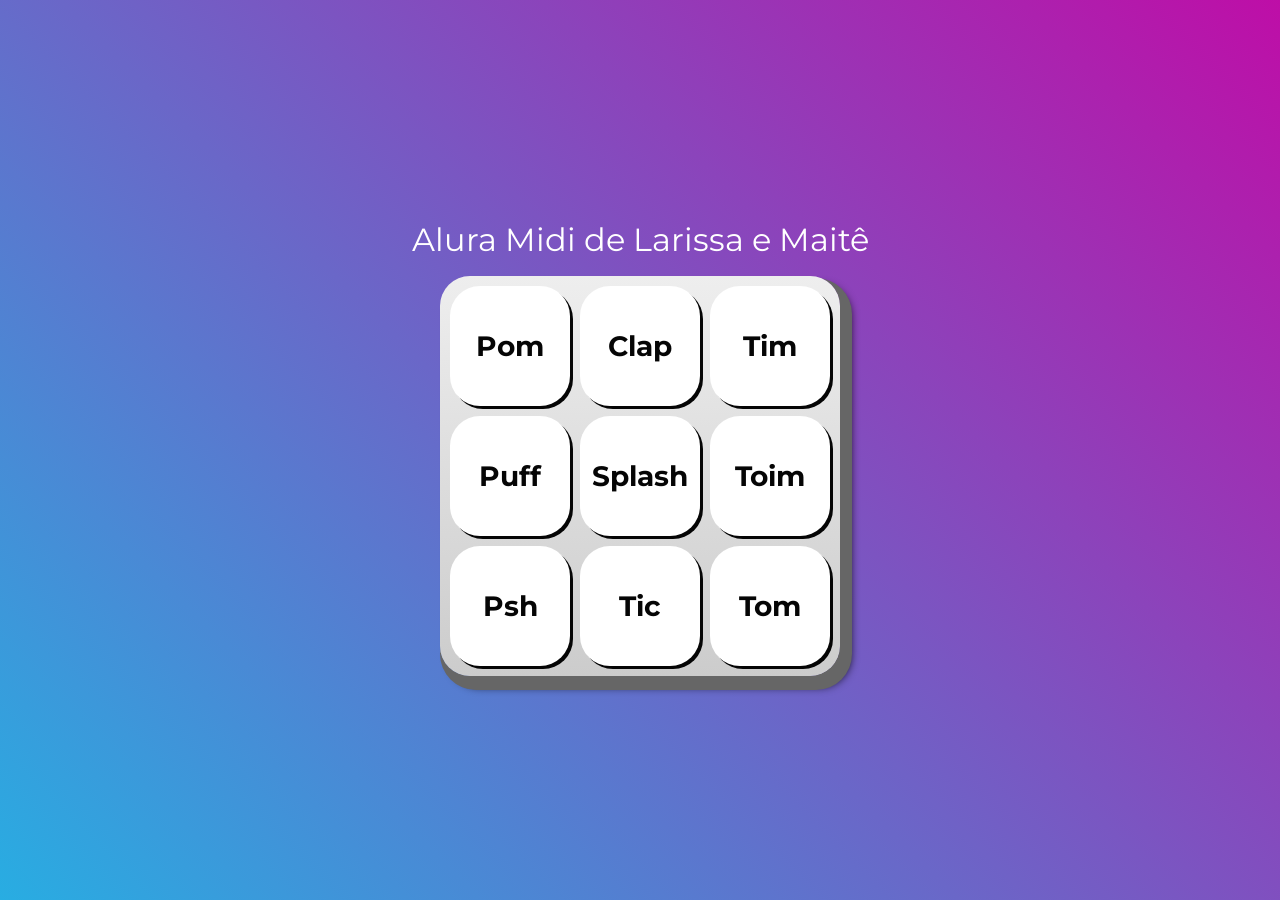
<file: index.html>
<!DOCTYPE html>
<html lang="pt-BR">
<head>
    <meta charset="UTF-8">
    <meta http-equiv="X-UA-Compatible" content="IE=edge">
    <meta name="viewport" content="width=device-width, initial-scale=1.0">

    <title>Alura MIDI</title>

    <link rel="preconnect" href="https://fonts.googleapis.com">
    <link rel="preconnect" href="https://fonts.gstatic.com" crossorigin>
    <link href="https://fonts.googleapis.com/css2?family=Montserrat:wght@500;600&display=swap" rel="stylesheet">

    <link rel="icon" type="image/png" href="images/bateria.png">
    <link rel="stylesheet" href="css/reset.css">
    <link rel="stylesheet" href="css/estilos.css">

</head>
<body>

    <h1>Alura Midi de Larissa e Maitê</h1>

    <section class="teclado">
        <button onclick="tocaSomPom()" class="tecla tecla_pom">Pom</button>
        <button onclick="tocaSomClap()" class="tecla tecla_clap">Clap</button>
        <button onclick="tocaSomTim()" class="tecla tecla_tim">Tim</button>
        <button onclick="tocaSomPuff()" class="tecla tecla_puff">Puff</button>
        <button onclick="tocaSomSplash()" class="tecla tecla_splash">Splash</button>
        <button onclick="tocaSomToim()" class="tecla tecla_toim">Toim</button>
        <button onclick="tocaSomPsh()" class="tecla tecla_psh">Psh</button>
        <button onclick="tocaSomTic()" class="tecla tecla_tic">Tic</button>
        <button onclick="tocaSomTom()" class="tecla tecla_tom">Tom</button>
    </section>

    <audio src="sounds/keyq.wav" id="som_tecla_pom"></audio>
    <audio src="sounds/keyw.wav" id="som_tecla_clap"></audio>
    <audio src="sounds/keye.wav" id="som_tecla_tim"></audio>
    <audio src="sounds/keya.wav" id="som_tecla_puff"></audio>
    <audio src="sounds/keys.wav" id="som_tecla_splash"></audio>
    <audio src="sounds/keyd.wav" id="som_tecla_toim"></audio>
    <audio src="sounds/keyz.wav" id="som_tecla_psh"></audio>
    <audio src="sounds/keyx.wav" id="som_tecla_tic"></audio>
    <audio src="sounds/keyc.wav" id="som_tecla_tom"></audio>
    <script src="main.js"></script>

</body>
</html>
</file>
<file: css/estilos.css>
:root {
  --preto: #080808;
  --preto: #050505;
  --roxo: #ac5ee0;
  --branca: #fff;
  --luz: rgb(255, 0, 212);
}

body {
  align-items: center;
  background: linear-gradient(45deg, #28ade2 0%,#be0ea7 100%);
  display: flex;
  justify-content: center;
  flex-direction: column;
  font-family: 'Montserrat', sans-serif;
  min-height: 100vh;
}

h1 {
  color: var(--branca);
  margin-bottom: 20px;
  font-size: 2rem;
}

.teclado {
  background: linear-gradient(to bottom, #eeeeee 0%,#cccccc 100%);
  box-shadow: 6px 8px 0 6px #666, 10px 10px 10px #000;
  border-radius: 30px;
  display: grid;
  gap: 10px;
  grid-template-columns: repeat(3, 1fr);
  padding: 10px;
}

.tecla {
  background-color: var(--branca);
  border-radius: 30px;
  box-shadow: 3px 3px 0 var(--preto);
  color: var(--preto);
  cursor: pointer;
  height: 120px;
  font-size: 1.75em;
  font-weight: bold;
  line-height: 120px;
  text-align: center;
  width: 120px;
}

.tecla.ativa,
.tecla:active {
  background-color: var(--preto);
  border: 4px solid  var(--preto);
  box-shadow: 3px 3px 0 var(--roxo) inset;
  color: var(--branca);
  outline: none;
}

.tecla.focus,
.tecla:focus {
  outline: none;
  box-shadow: 1px 1px 10px var(--luz);
}

.tecla.active:focus,
.tecla:active:focus {
  box-shadow: 3px 3px 0 var(--roxo) inset, 1px 1px 10px var(--luz);
}
</file>
